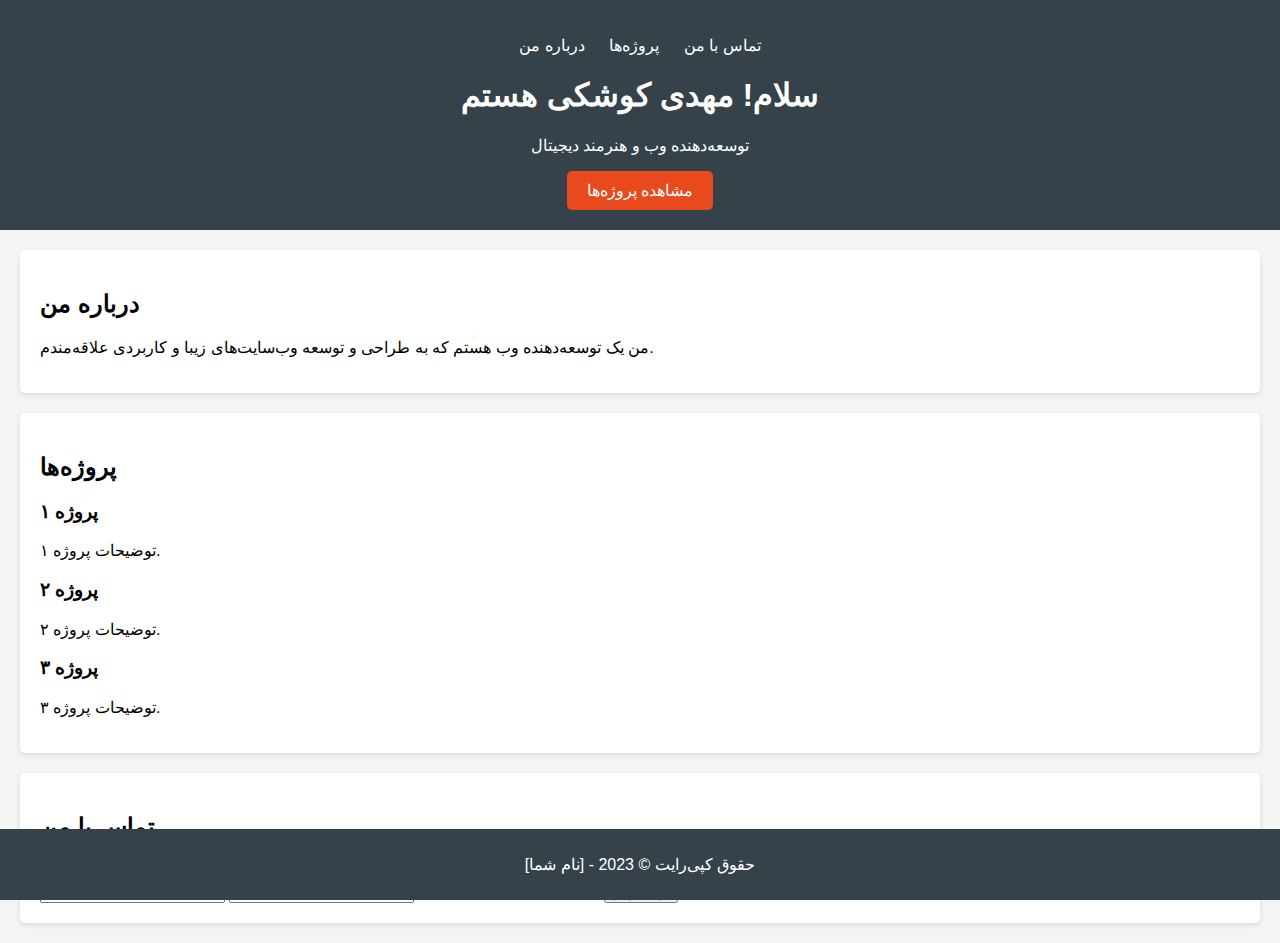
<file: index.html>
<!DOCTYPE html>
<html lang="fa">
<head>
    <meta charset="UTF-8">
    <meta name="viewport" content="width=device-width, initial-scale=1.0">
    <title>سایت شخصی من</title>
    <link rel="stylesheet" href="./index.css">
</head>
<body>

    <header>
        <nav>
            <ul>
                <li><a href="#about">درباره من</a></li>
                <li><a href="#projects">پروژه‌ها</a></li>
                <li><a href="#contact">تماس با من</a></li>
            </ul>
        </nav>
        <h1>سلام! مهدی کوشکی  هستم</h1>
        <p>توسعه‌دهنده وب و هنرمند دیجیتال</p>
        <a href="#projects" class="cta">مشاهده پروژه‌ها</a>
    </header>

    <section id="about">
        <h2>درباره من</h2>
        <p>من یک توسعه‌دهنده وب هستم که به طراحی و توسعه وب‌سایت‌های زیبا و کاربردی علاقه‌مندم.</p>
    </section>

    <section id="projects">
        <h2>پروژه‌ها</h2>
        <div class="project-list">
            <div class="project">
                <h3>پروژه ۱</h3>
                <p>توضیحات پروژه ۱.</p>
            </div>
            <div class="project">
                <h3>پروژه ۲</h3>
                <p>توضیحات پروژه ۲.</p>
            </div>
            <div class="project">
                <h3>پروژه ۳</h3>
                <p>توضیحات پروژه ۳.</p>
            </div>
        </div>
    </section>

    <section id="contact">
        <h2>تماس با من</h2>
        <form id="contact-form">
            <input type="text" placeholder="نام شما" required>
            <input type="email" placeholder="ایمیل شما" required>
            <textarea placeholder="پیام شما" required></textarea>
            <button type="submit">ارسال پیام</button>
        </form>
    </section>

    <footer>
        <p>حقوق کپی‌رایت © 2023 - [نام شما]</p>
    </footer>

    <script src="./index.js"></script>
</body>
</html>
</file>
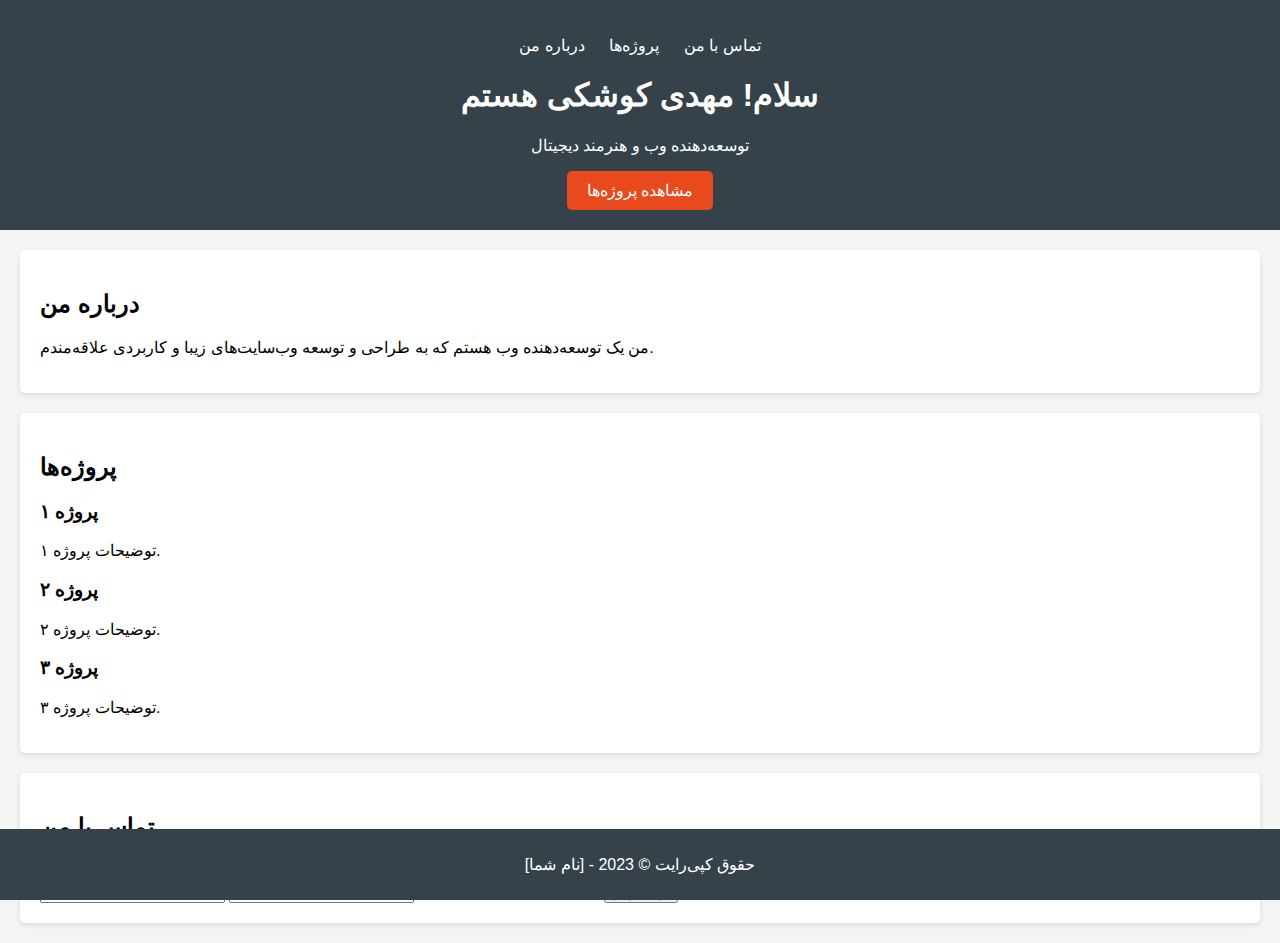
<file: mahdi.html>
<!DOCTYPE html>
<html lang="fa">
<head>
    <meta charset="UTF-8">
    <meta name="viewport" content="width=device-width, initial-scale=1.0">
    <title>سایت شخصی من</title>
    <link rel="stylesheet" href="./styles.css">
</head>
<body>

    <header>
        <nav>
            <ul>
                <li><a href="#about">درباره من</a></li>
                <li><a href="#projects">پروژه‌ها</a></li>
                <li><a href="#contact">تماس با من</a></li>
            </ul>
        </nav>
        <h1>سلام! مهدی کوشکی  هستم</h1>
        <p>توسعه‌دهنده وب و هنرمند دیجیتال</p>
        <a href="#projects" class="cta">مشاهده پروژه‌ها</a>
    </header>

    <section id="about">
        <h2>درباره من</h2>
        <p>من یک توسعه‌دهنده وب هستم که به طراحی و توسعه وب‌سایت‌های زیبا و کاربردی علاقه‌مندم.</p>
    </section>

    <section id="projects">
        <h2>پروژه‌ها</h2>
        <div class="project-list">
            <div class="project">
                <h3>پروژه ۱</h3>
                <p>توضیحات پروژه ۱.</p>
            </div>
            <div class="project">
                <h3>پروژه ۲</h3>
                <p>توضیحات پروژه ۲.</p>
            </div>
            <div class="project">
                <h3>پروژه ۳</h3>
                <p>توضیحات پروژه ۳.</p>
            </div>
        </div>
    </section>

    <section id="contact">
        <h2>تماس با من</h2>
        <form id="contact-form">
            <input type="text" placeholder="نام شما" required>
            <input type="email" placeholder="ایمیل شما" required>
            <textarea placeholder="پیام شما" required></textarea>
            <button type="submit">ارسال پیام</button>
        </form>
    </section>

    <footer>
        <p>حقوق کپی‌رایت © 2023 - [نام شما]</p>
    </footer>

    <script src="./script.js"></script>
</body>
</html>
</file>
<file: index.css>
body {
    font-family: Arial, sans-serif;
    margin: 0;
    padding: 0;
    background-color: #f4f4f4;
}

header {
    background: #35424a;
    color: #ffffff;
    padding: 20px;
    text-align: center;
}

nav ul {
    list-style: none;
    padding: 0;
}

nav ul li {
    display: inline;
    margin: 0 10px;
}

nav ul li a {
    color: #ffffff;
    text-decoration: none;
}

.cta {
    display: inline-block;
    background: #e8491d;
    color: #ffffff;
    padding: 10px 20px;
    text-decoration: none;
    border-radius: 5px;
}

section {
    padding: 20px;
    margin: 20px;
    background: #ffffff;
    border-radius: 5px;
    box-shadow: 0 2px 5px rgba(0,0,0,0.1);
}

footer {
    text-align: center;
    padding: 10px;
    background: #35424a;
    color: #ffffff;
    position: fixed;
    left: 0;
    right: 0;
    bottom: 0;
}
</file>
<file: styles.css>
body {
    font-family: Arial, sans-serif;
    margin: 0;
    padding: 0;
    background-color: #f4f4f4;
}

header {
    background: #35424a;
    color: #ffffff;
    padding: 20px;
    text-align: center;
}

nav ul {
    list-style: none;
    padding: 0;
}

nav ul li {
    display: inline;
    margin: 0 10px;
}

nav ul li a {
    color: #ffffff;
    text-decoration: none;
}

.cta {
    display: inline-block;
    background: #e8491d;
    color: #ffffff;
    padding: 10px 20px;
    text-decoration: none;
    border-radius: 5px;
}

section {
    padding: 20px;
    margin: 20px;
    background: #ffffff;
    border-radius: 5px;
    box-shadow: 0 2px 5px rgba(0,0,0,0.1);
}

footer {
    text-align: center;
    padding: 10px;
    background: #35424a;
    color: #ffffff;
    position: fixed;
    left: 0;
    right: 0;
    bottom: 0;
}
</file>
